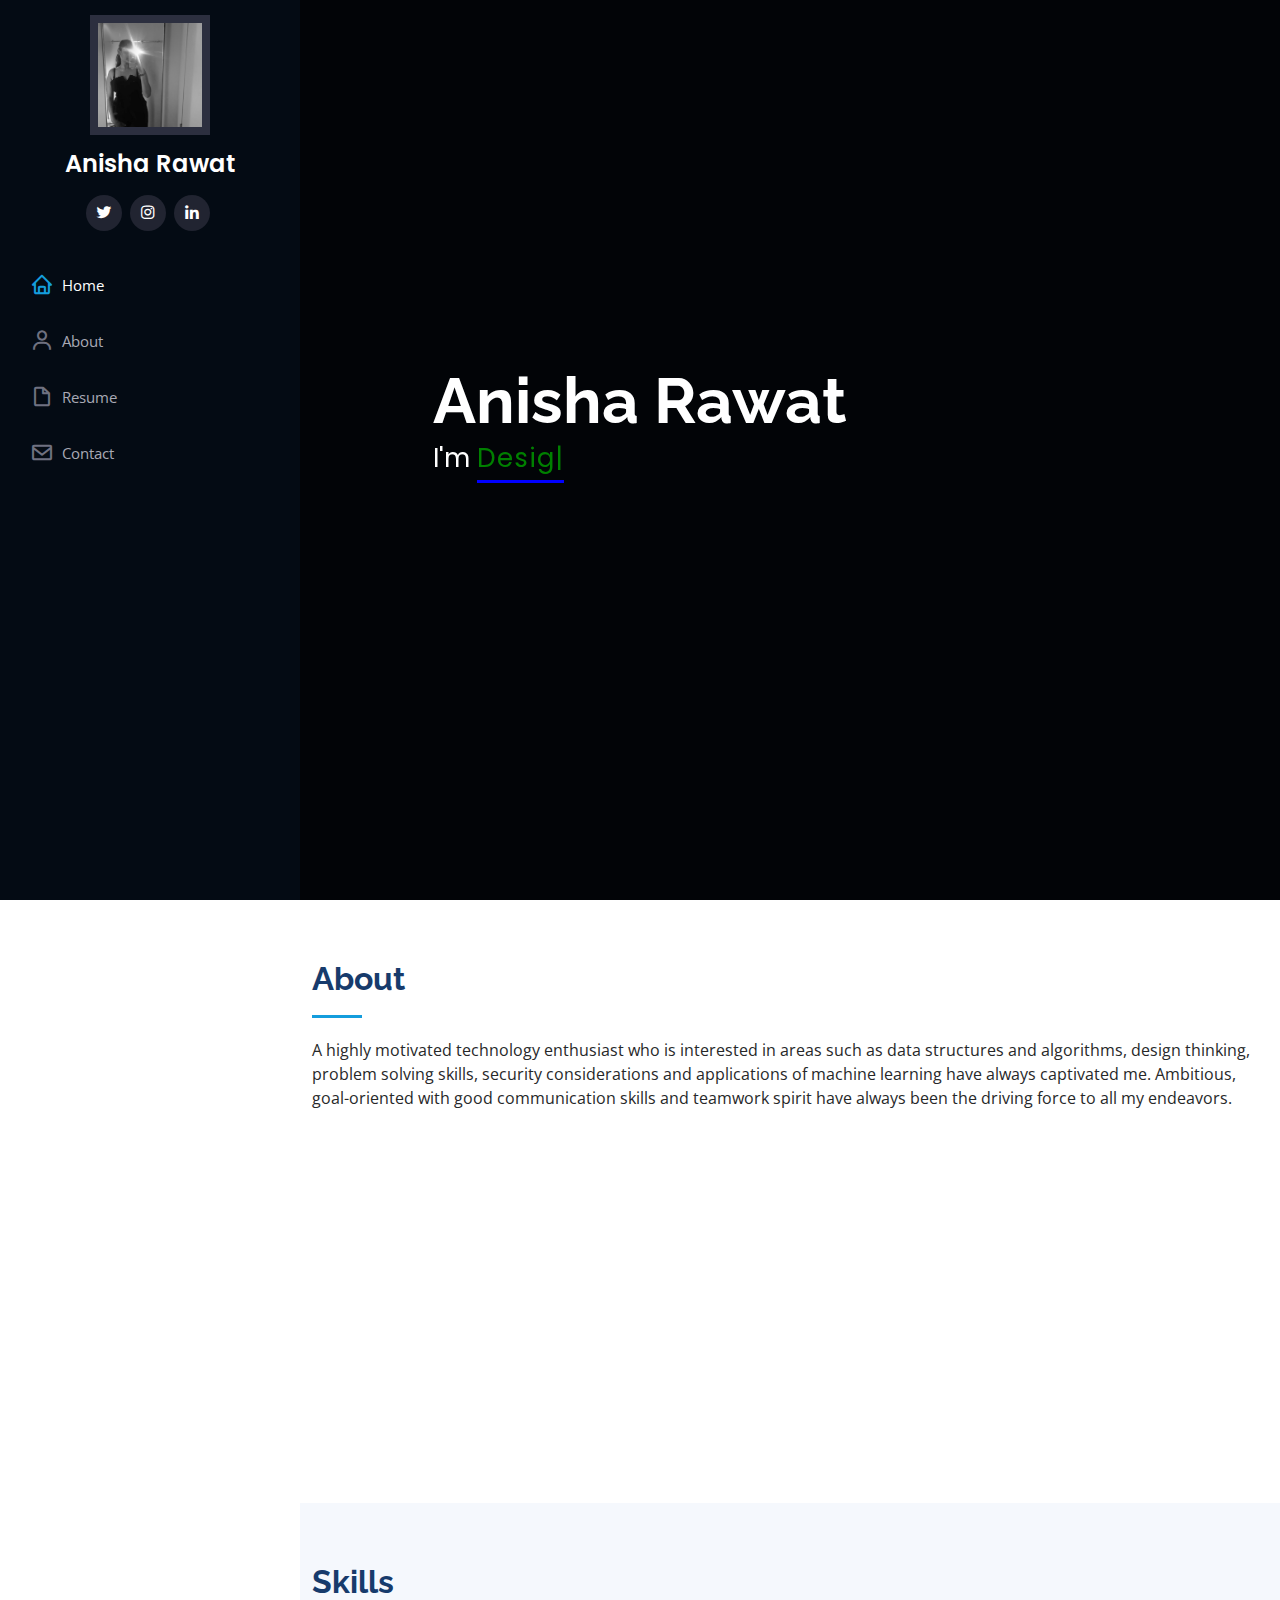
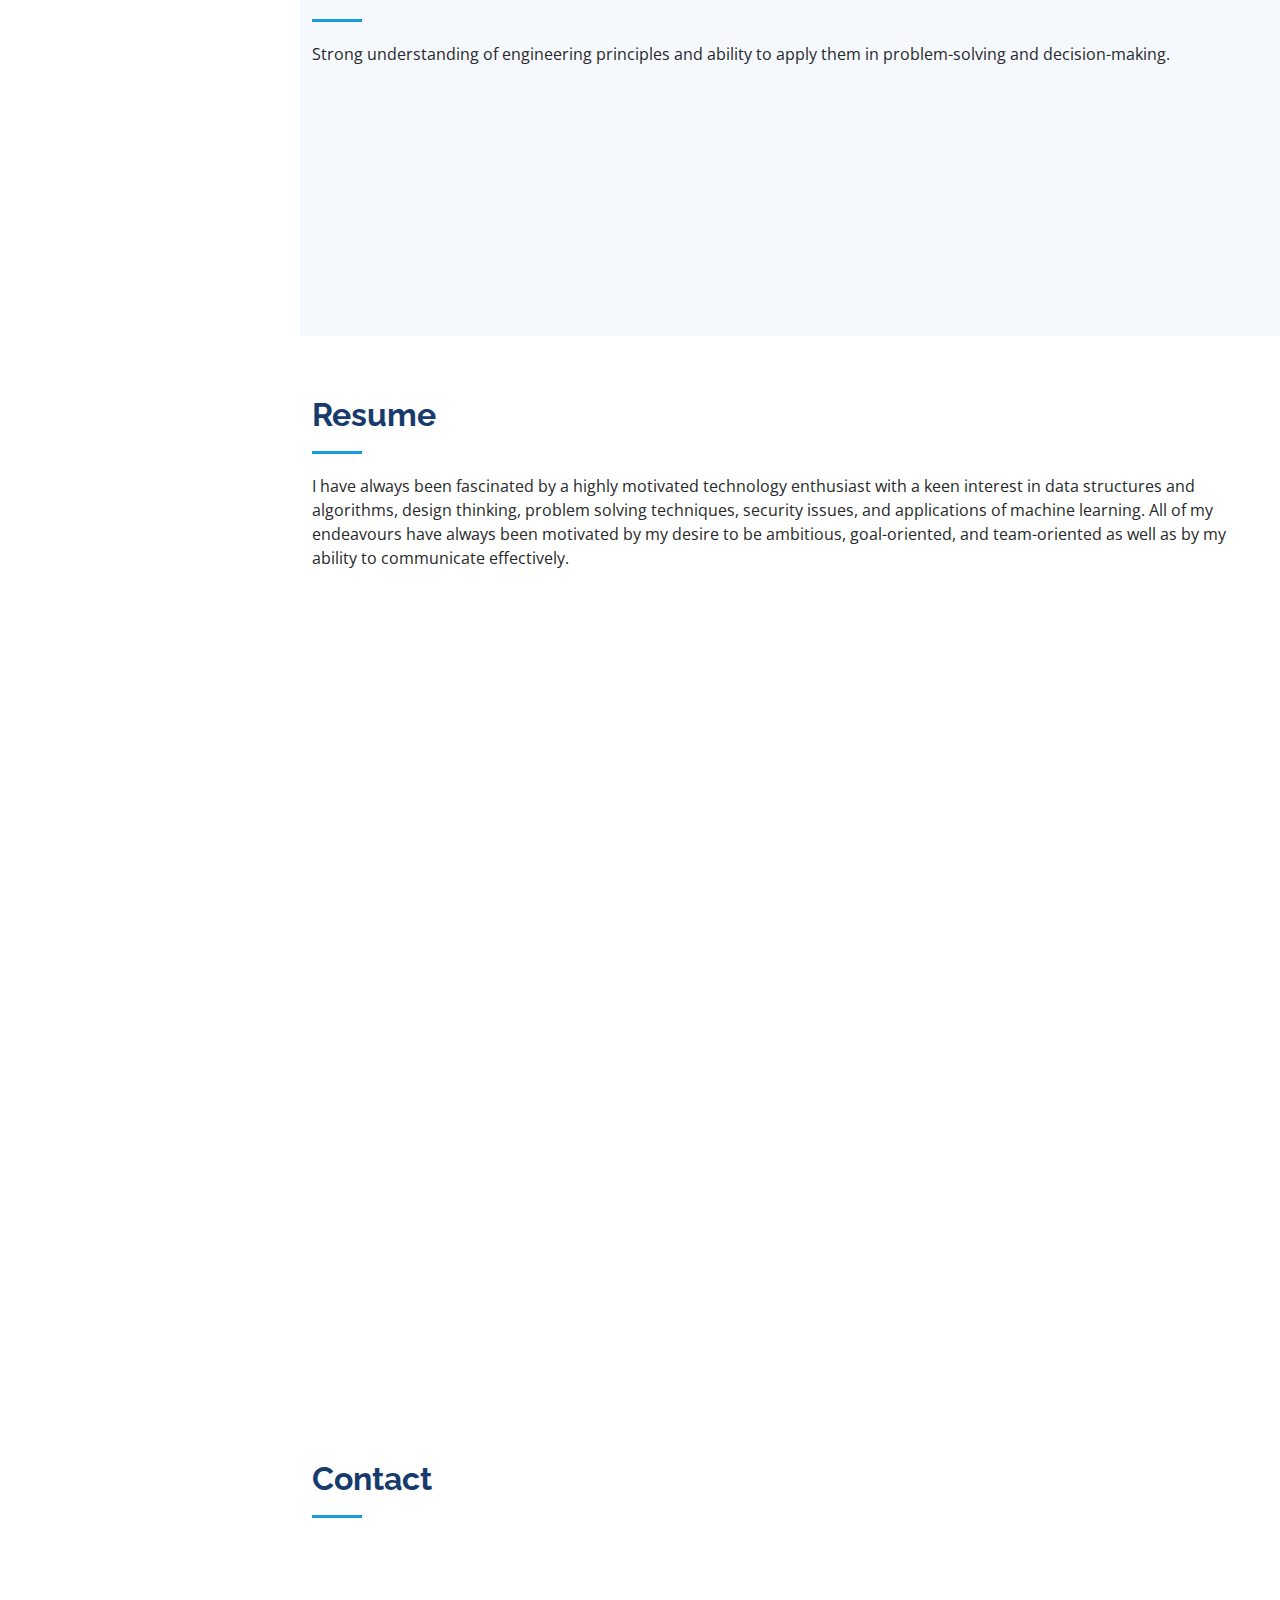
<file: index.html>
<!DOCTYPE html>
<html lang="en">

<head>
  <meta charset="utf-8">
  <meta content="width=device-width, initial-scale=1.0" name="viewport">

  <title>Prolfile</title>
  <meta content="" name="description">
  <meta content="" name="keywords">

  <!-- Favicons -->
  <link href="./assets/img/download.png" rel="icon">
  <link href="assets/img/apple-touch-icon.png" rel="apple-touch-icon">

  <!-- Google Fonts -->
  <link href="https://fonts.googleapis.com/css?family=Open+Sans:300,300i,400,400i,600,600i,700,700i|Raleway:300,300i,400,400i,500,500i,600,600i,700,700i|Poppins:300,300i,400,400i,500,500i,600,600i,700,700i" rel="stylesheet">

  <!-- Vendor CSS Files -->
  <link href="assets/vendor/aos/aos.css" rel="stylesheet">
  <link href="assets/vendor/bootstrap/css/bootstrap.min.css" rel="stylesheet">
  <link href="assets/vendor/bootstrap-icons/bootstrap-icons.css" rel="stylesheet">
  <link href="assets/vendor/boxicons/css/boxicons.min.css" rel="stylesheet">
  <link href="assets/vendor/glightbox/css/glightbox.min.css" rel="stylesheet">
  <link href="assets/vendor/swiper/swiper-bundle.min.css" rel="stylesheet">

  <!-- Template Main CSS File -->
  <link href="assets/css/style.css" rel="stylesheet">

  <!-- =======================================================
  * Template Name: iPortfolio
  * Updated: Mar 10 2023 with Bootstrap v5.2.3
  * Template URL: https://bootstrapmade.com/iportfolio-bootstrap-portfolio-websites-template/
  * Author: BootstrapMade.com
  * License: https://bootstrapmade.com/license/
  ======================================================== -->
</head>

<body>

  <!-- ======= Mobile nav toggle button ======= -->
  <i class="bi bi-list mobile-nav-toggle d-xl-none"></i>

  <!-- ======= Header ======= -->
  <header id="header">
    <div class="d-flex flex-column">

      <div class="profile">
        <img src="./assets/img/WhatsApp Image 2023-05-23 at 9.45.21 PM.jpeg" alt="" >
        <h1 class="text-light"><a href="index.html">Anisha Rawat</a></h1>
        <div class="social-links mt-3 text-center">
          <a href="#" class="twitter"><i class="bx bxl-twitter"></i></a>
          <a href="https://instagram.com/anisha._.rawat?igshid=MzRlODBiNWFlZA==" class="instagram"><i class="bx bxl-instagram"></i></a>
          <a href="https://www.linkedin.com/in/rawat-anisha" class="linkedin"><i class="bx bxl-linkedin"></i></a>
        </div>
      </div>

      <nav id="navbar" class="nav-menu navbar">
        <ul>
          <li><a href="#hero" class="nav-link scrollto active"><i class="bx bx-home"></i> <span>Home</span></a></li>
          <li><a href="#about" class="nav-link scrollto"><i class="bx bx-user"></i> <span>About</span></a></li>
          <li><a href="#resume" class="nav-link scrollto"><i class="bx bx-file-blank"></i> <span>Resume</span></a></li>
         
          <li><a href="#contact" class="nav-link scrollto"><i class="bx bx-envelope"></i> <span>Contact</span></a></li>
        </ul>
      </nav><!-- .nav-menu -->
    </div>
  </header><!-- End Header -->

  <!-- ======= Hero Section ======= -->
  <section id="hero" class="d-flex flex-column justify-content-center align-items-center">
    <div class="hero-container" data-aos="fade-in">
      <h1>Anisha Rawat</h1>
      <p>I'm <span class="typed" data-typed-items="Designer, Developer, Freelancer, Gammer",></span></p>
    </div>
  </section><!-- End Hero -->

  <main id="main">

    <!-- ======= About Section ======= -->
    <section id="about" class="about">
      <div class="container">

        <div class="section-title">
          <h2>About</h2>
          <p>A highly motivated technology enthusiast who is interested in areas such as data structures and algorithms, design thinking, problem solving skills, security considerations and applications of machine learning have always captivated me. Ambitious, goal-oriented with good communication skills and teamwork spirit have always been the driving force to all my endeavors.
          </p>

        <div class="row">
          <div class="col-lg-4" data-aos="fade-right">
            <img src="assets/img/WhatsApp Image 2023-05-23 at 9.45.21 PM.jpeg" class="img-fluid" alt="">
          </div>
          <div class="col-lg-8 pt-4 pt-lg-0 content" data-aos="fade-left">
            <h3>Computer Science</h3>
            <p class="fst-italic">
              
            </p>
            <div class="row">
              <div class="col-lg-6">
                <ul>
                  <li><i class="bi bi-chevron-right"></i> <strong>Birthday:</strong> <span>14 May 2002</span></li>
                  <li><i class="bi bi-chevron-right"></i> <strong>Website:</strong> <span>InternZoro.com</span></li>
                  <li><i class="bi bi-chevron-right"></i> <strong>Phone:</strong> <span>+91 7396307628</span></li>
                  <li><i class="bi bi-chevron-right"></i> <strong>City:</strong> <span>India ,Hyderabad</span></li>
                </ul>
              </div>
              <div class="col-lg-6">
                <ul>
                  <li><i class="bi bi-chevron-right"></i> <strong>Age:</strong> <span>21</span></li>
                  <li><i class="bi bi-chevron-right"></i> <strong>Degree:</strong> <span>Graduation</span></li>
                  <li><i class="bi bi-chevron-right"></i> <strong>PhEmailone:</strong> <span>Anisharawat1405@gmail.com</span></li>
                  <li><i class="bi bi-chevron-right"></i> <strong>Freelance:</strong> <span>Available</span></li>
                </ul>
              </div>
            </div>
           
          </div>
        </div>

      </div>
    </section><!-- End About Section -->

    <!-- ======= Facts Section ======= -->
    

    <!-- ======= Skills Section ======= -->
    <section id="skills" class="skills section-bg">
      <div class="container">

        <div class="section-title">
          <h2>Skills</h2>
          <p>Strong understanding of engineering principles and ability to apply them in problem-solving and decision-making.</p>
        </div>

        <div class="row skills-content">

          <div class="col-lg-6" data-aos="fade-up">

            <div class="progress">
              <span class="skill">Java<i class="val">100%</i></span>
              <div class="progress-bar-wrap">
                <div class="progress-bar" role="progressbar" aria-valuenow="100" aria-valuemin="0" aria-valuemax="100"></div>
              </div>
            </div>

            <div class="progress">
              <span class="skill">c<i class="val">90%</i></span>
              <div class="progress-bar-wrap">
                <div class="progress-bar" role="progressbar" aria-valuenow="90" aria-valuemin="0" aria-valuemax="100"></div>
              </div>
            </div>

            <div class="progress">
              <span class="skill">Python <i class="val">75%</i></span>
              <div class="progress-bar-wrap">
                <div class="progress-bar" role="progressbar" aria-valuenow="75" aria-valuemin="0" aria-valuemax="100"></div>
              </div>
            </div>

          </div>

          <div class="col-lg-6" data-aos="fade-up" data-aos-delay="100">

            <div class="progress">
              <span class="skill">SQL <i class="val">80%</i></span>
              <div class="progress-bar-wrap">
                <div class="progress-bar" role="progressbar" aria-valuenow="80" aria-valuemin="0" aria-valuemax="100"></div>
              </div>
            </div>

            <div class="progress">
              <span class="skill">Web Development <i class="val">90%</i></span>
              <div class="progress-bar-wrap">
                <div class="progress-bar" role="progressbar" aria-valuenow="90" aria-valuemin="0" aria-valuemax="100"></div>
              </div>
            </div>

            <div class="progress">
              <span class="skill">Mongodb<i class="val">55%</i></span>
              <div class="progress-bar-wrap">
                <div class="progress-bar" role="progressbar" aria-valuenow="55" aria-valuemin="0" aria-valuemax="100"></div>
              </div>
            </div>

          </div>

        </div>

      </div>
    </section><!-- End Skills Section -->

    <!-- ======= Resume Section ======= -->
    <section id="resume" class="resume">
      <div class="container">

        <div class="section-title">
          <h2>Resume</h2>
          <p>I have always been fascinated by a highly motivated technology enthusiast with a keen interest in data structures and algorithms, design thinking, problem solving techniques, security issues, and applications of machine learning. All of my endeavours have always been motivated by my desire to be ambitious, goal-oriented, and team-oriented as well as by my ability to communicate effectively.</p>
        </div>

        <div class="row">
          <div class="col-lg-6" data-aos="fade-up">
            <h3 class="resume-title">Sumary</h3>
            <div class="resume-item pb-0">
              <h4>Anisha Rawat</h4>
              <p><em>Engineer with a focus on results who is skilled in project management, CAD modelling, and mechanical design. strong aptitude for problem-solving and a track record of completing projects on schedule and on budget. Cooperative team member and effective communicator. devoted to developing significant solutions that enhance effectiveness and user experience</em></p>
              <ul>
                <li>Hyderabad, Nagole</li>
                <li>7396307628</li>
                <li>Anisharawat1405@gmail.com</li>
              </ul>
            </div>

            <h3 class="resume-title">INTERNSHIPS
            </h3>
            <div class="resume-item">
              <h4>VMware IT Academy</h4>
              <h5>Nov 202 2- Jan 2023</h5>
             
              <p><em>Rochester Institute of Technology, Rochester, NY</em></p>
              <p>	➔	Ncounter in investigating Java Spring Boot and Modern Application Development.
                ➔	Completed the official VMware IT Academy technical course Modern Applications: Core Technical Skills.
              Knowledge obtained: Preparation of the basic VMware Tanzu Platform to manage modern applications and basics of Kubernetes and Containers.
              doing an internship at Dr. D. O.
            </p>
            
            </div>
          </div>
          <div class="col-lg-6" data-aos="fade-up" data-aos-delay="100">
            <h3 class="resume-title">PROJECTS</h3>
            <div class="resume-item">
              <h4></h4>
              <h5>2022 - 2023</h5>
              <p><em> </em></p>
              <ul>
                <li>FlightAware : Website provides details about flights, users can list places, view flight prices, route wise flights, country details, city details,etc. This project is built on HTML, CSS, Java Spring Boot and Heroku Cloud. The Skyscanner API lets us to search for flights and to get live flight prices from ticketing agencies.</li>
                <li>	●	Created a Phishing page using MERN stack with Machine Learning. Involves different metrics such as accuracy, recall, precision and other measures. Data wrangling, data visualization and data cleaning.
                </li>
               
              </ul>
            </div>
            <div class="resume-item">
              <h4>CERTIFICATES</h4>
              <h5>2020 - 2023</h5>
              <p><em>Y</em></p>
              <ul>
                <li>VMware IT Academy 12-hour technical course Modern Applications.</li>
                <li>HackerRank Python basics: covers topics like Scalar Types, Operators and Control Flow, Strings, Collections and Iteration, Modularity and Objects.</li>
                <li>IIT Bombay Techfest participation certificate from 1stop in Artificial Intelligence-Linguify.</li>
                
              </ul>
            </div>
          </div>
        </div>

      </div>
    </section><!-- End Resume Section -->

    <!-- End Services Section -->

   

         


    <!-- ======= Contact Section ======= -->
    <section id="contact" class="contact">
      <div class="container">

        <div class="section-title">
          <h2>Contact</h2>
         </div>

        <div class="row" data-aos="fade-in">

          <div class="col-lg-5 d-flex align-items-stretch">
            <div class="info">
              <div class="address">
                <i class="bi bi-geo-alt"></i>
                <h4>Location:</h4>
                <p>Hyderabad ,Nagole</p>
              </div>

              <div class="email">
                <i class="bi bi-envelope"></i>
                <h4>Email:</h4>
                <p>Anisharawat1405@gmail.com</p>
              </div>

              <div class="phone">
                <i class="bi bi-phone"></i>
                <h4>Call:</h4>
                <p>7396307628</p>
              </div>
          
              <iframe src="https://www.google.com/maps/embed?pb=!1m14!1m12!1m3!1d475.97824453121177!2d78.57725903592262!3d17.372105884400394!2m3!1f0!2f0!3f0!3m2!1i1024!2i768!4f13.1!5e0!3m2!1sen!2sin!4v1684859857803!5m2!1sen!2sin" frameborder="0" style="border:0; width: 100%; height: 290px;" allowfullscreen></iframe>
            </div>

          </div>

          <div class="col-lg-7 mt-5 mt-lg-0 d-flex align-items-stretch">
            <form action="forms/contact.php" method="post" role="form" class="php-email-form">
              <div class="row">
                <div class="form-group col-md-6">
                  <label for="name">Your Name</label>
                  <input type="text" name="name" class="form-control" id="name" required>
                </div>
                <div class="form-group col-md-6">
                  <label for="name">Your Email</label>
                  <input type="email" class="form-control" name="email" id="email" required>
                </div>
              </div>
              <div class="form-group">
                <label for="name">Subject</label>
                <input type="text" class="form-control" name="subject" id="subject" required>
              </div>
              <div class="form-group">
                <label for="name">Message</label>
                <textarea class="form-control" name="message" rows="10" required></textarea>
              </div>
              <div class="my-3">
                <div class="loading">Loading</div>
                <div class="error-message"></div>
                <div class="sent-message">Your message has been sent. Thank you!</div>
              </div>
              <div class="text-center"><button type="submit">Send Message</button></div>
            </form>
          </div>

        </div>

      </div>
    </section><!-- End Contact Section -->

  </main><!-- End #main -->

  <!-- ======= Footer ======= -->
 

  <a href="#" class="back-to-top d-flex align-items-center justify-content-center"><i class="bi bi-arrow-up-short"></i></a>

  <!-- Vendor JS Files -->
  <script src="assets/vendor/purecounter/purecounter_vanilla.js"></script>
  <script src="assets/vendor/aos/aos.js"></script>
  <script src="assets/vendor/bootstrap/js/bootstrap.bundle.min.js"></script>
  <script src="assets/vendor/glightbox/js/glightbox.min.js"></script>
  <script src="assets/vendor/isotope-layout/isotope.pkgd.min.js"></script>
  <script src="assets/vendor/swiper/swiper-bundle.min.js"></script>
  <script src="assets/vendor/typed.js/typed.min.js"></script>
  <script src="assets/vendor/waypoints/noframework.waypoints.js"></script>
  <script src="assets/vendor/php-email-form/validate.js"></script>

  <!-- Template Main JS File -->
  <script src="assets/js/main.js"></script>

</body>

</html>
</file>
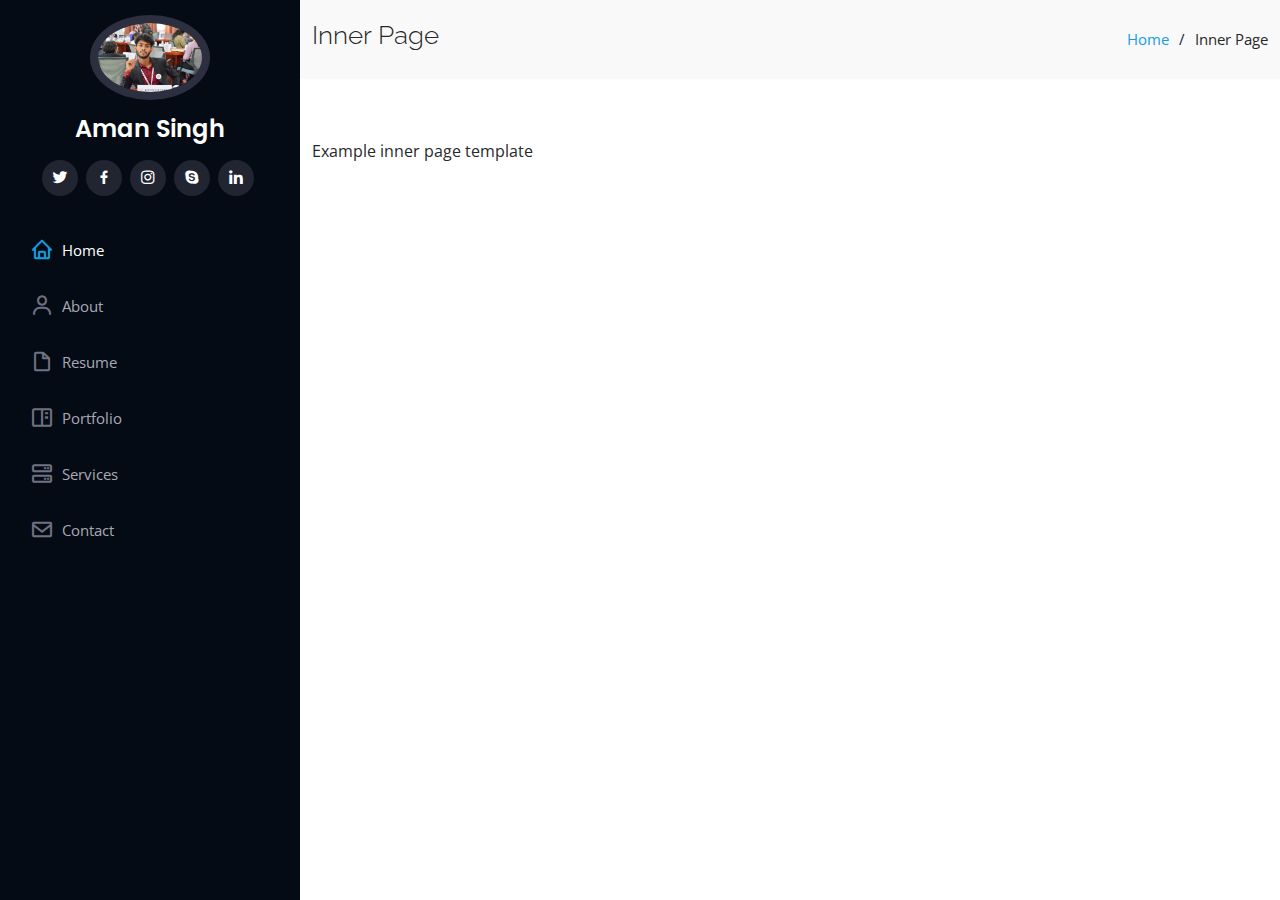
<file: inner-page.html>
<!DOCTYPE html>
<html lang="en">

<head>
  <meta charset="utf-8">
  <meta content="width=device-width, initial-scale=1.0" name="viewport">

  <title>Inner Page - iPortfolio Bootstrap Template</title>
  <meta content="" name="description">
  <meta content="" name="keywords">

  <!-- Favicons -->
  <link href="assets/img/favicon.png" rel="icon">
  <link href="assets/img/apple-touch-icon.png" rel="apple-touch-icon">

  <!-- Google Fonts -->
  <link href="https://fonts.googleapis.com/css?family=Open+Sans:300,300i,400,400i,600,600i,700,700i|Raleway:300,300i,400,400i,500,500i,600,600i,700,700i|Poppins:300,300i,400,400i,500,500i,600,600i,700,700i" rel="stylesheet">

  <!-- Vendor CSS Files -->
  <link href="assets/vendor/aos/aos.css" rel="stylesheet">
  <link href="assets/vendor/bootstrap/css/bootstrap.min.css" rel="stylesheet">
  <link href="assets/vendor/bootstrap-icons/bootstrap-icons.css" rel="stylesheet">
  <link href="assets/vendor/boxicons/css/boxicons.min.css" rel="stylesheet">
  <link href="assets/vendor/glightbox/css/glightbox.min.css" rel="stylesheet">
  <link href="assets/vendor/swiper/swiper-bundle.min.css" rel="stylesheet">

  <!-- Template Main CSS File -->
  <link href="assets/css/style.css" rel="stylesheet">

  <!-- =======================================================
  * Template Name: iPortfolio
  * Updated: Mar 10 2023 with Bootstrap v5.2.3
  * Template URL: https://bootstrapmade.com/iportfolio-bootstrap-portfolio-websites-template/
  * Author: BootstrapMade.com
  * License: https://bootstrapmade.com/license/
  ======================================================== -->
</head>

<body>

  <!-- ======= Mobile nav toggle button ======= -->
  <i class="bi bi-list mobile-nav-toggle d-xl-none"></i>

  <!-- ======= Header ======= -->
  <header id="header">
    <div class="d-flex flex-column">

      <div class="profile">
        <img src="./assets/img/WhatsApp Image 2023-05-23 at 5.34.30 PM.jpeg" alt="" class="img-fluid rounded-circle">
        <h1 class="text-light"><a href="index.html">Aman Singh</a></h1>
        <div class="social-links mt-3 text-center">
          <a href="#" class="twitter"><i class="bx bxl-twitter"></i></a>
          <a href="#" class="facebook"><i class="bx bxl-facebook"></i></a>
          <a href="#" class="instagram"><i class="bx bxl-instagram"></i></a>
          <a href="#" class="google-plus"><i class="bx bxl-skype"></i></a>
          <a href="#" class="linkedin"><i class="bx bxl-linkedin"></i></a>
        </div>
      </div>

      <nav id="navbar" class="nav-menu navbar">
        <ul>
          <li><a href="#hero" class="nav-link scrollto active"><i class="bx bx-home"></i> <span>Home</span></a></li>
          <li><a href="#about" class="nav-link scrollto"><i class="bx bx-user"></i> <span>About</span></a></li>
          <li><a href="#resume" class="nav-link scrollto"><i class="bx bx-file-blank"></i> <span>Resume</span></a></li>
          <li><a href="#portfolio" class="nav-link scrollto"><i class="bx bx-book-content"></i> <span>Portfolio</span></a></li>
          <li><a href="#services" class="nav-link scrollto"><i class="bx bx-server"></i> <span>Services</span></a></li>
          <li><a href="#contact" class="nav-link scrollto"><i class="bx bx-envelope"></i> <span>Contact</span></a></li>
        </ul>
      </nav><!-- .nav-menu -->
    </div>
  </header><!-- End Header -->

  <main id="main">

    <!-- ======= Breadcrumbs ======= -->
    <section class="breadcrumbs">
      <div class="container">

        <div class="d-flex justify-content-between align-items-center">
          <h2>Inner Page</h2>
          <ol>
            <li><a href="index.html">Home</a></li>
            <li>Inner Page</li>
          </ol>
        </div>

      </div>
    </section><!-- End Breadcrumbs -->

    <section class="inner-page">
      <div class="container">
        <p>
          Example inner page template
        </p>
      </div>
    </section>

  </main><!-- End #main -->

  <!-- ======= Footer ======= -->
 

  <a href="#" class="back-to-top d-flex align-items-center justify-content-center"><i class="bi bi-arrow-up-short"></i></a>

  <!-- Vendor JS Files -->
  <script src="assets/vendor/purecounter/purecounter_vanilla.js"></script>
  <script src="assets/vendor/aos/aos.js"></script>
  <script src="assets/vendor/bootstrap/js/bootstrap.bundle.min.js"></script>
  <script src="assets/vendor/glightbox/js/glightbox.min.js"></script>
  <script src="assets/vendor/isotope-layout/isotope.pkgd.min.js"></script>
  <script src="assets/vendor/swiper/swiper-bundle.min.js"></script>
  <script src="assets/vendor/typed.js/typed.min.js"></script>
  <script src="assets/vendor/waypoints/noframework.waypoints.js"></script>
  <script src="assets/vendor/php-email-form/validate.js"></script>

  <!-- Template Main JS File -->
  <script src="assets/js/main.js"></script>

</body>

</html>
</file>
<file: assets/css/style.css>
/**
* Template Name: iPortfolio
* Updated: Mar 10 2023 with Bootstrap v5.2.3
* Template URL: https://bootstrapmade.com/iportfolio-bootstrap-portfolio-websites-template/
* Author: BootstrapMade.com
* License: https://bootstrapmade.com/license/
*/

/*--------------------------------------------------------------
# General
--------------------------------------------------------------*/
body {
  font-family: "Open Sans", sans-serif;
  color: #272829;
}

a {
  color: #149ddd;
  text-decoration: none;
}

a:hover {
  color: #37b3ed;
  text-decoration: none;
}

h1,
h2,
h3,
h4,
h5,
h6 {
  font-family: "Raleway", sans-serif;
}

/*--------------------------------------------------------------
# Back to top button
--------------------------------------------------------------*/
.back-to-top {
  position: fixed;
  visibility: hidden;
  opacity: 0;
  right: 15px;
  bottom: 15px;
  z-index: 996;
  background: #149ddd;
  width: 40px;
  height: 40px;
  border-radius: 50px;
  transition: all 0.4s;
}

.back-to-top i {
  font-size: 28px;
  color: #fff;
  line-height: 0;
}

.back-to-top:hover {
  background: #2eafec;
  color: #fff;
}

.back-to-top.active {
  visibility: visible;
  opacity: 1;
}

/*--------------------------------------------------------------
# Header
--------------------------------------------------------------*/
#header {
  position: fixed;
  top: 0;
  left: 0;
  bottom: 0;
  width: 300px;
  transition: all ease-in-out 0.5s;
  z-index: 9997;
  transition: all 0.5s;
  padding: 0 15px;
  background: #040b14;
  overflow-y: auto;
}

#header .profile img {
  margin: 15px auto;
  display: block;
  width: 120px;
  border: 8px solid #2c2f3f;
}

#header .profile h1 {
  font-size: 24px;
  margin: 0;
  padding: 0;
  font-weight: 600;
  -moz-text-align-last: center;
  text-align-last: center;
  font-family: "Poppins", sans-serif;
}

#header .profile h1 a,
#header .profile h1 a:hover {
  color: #fff;
  text-decoration: none;
}

#header .profile .social-links a {
  font-size: 18px;
  display: inline-block;
  background: #212431;
  color: #fff;
  line-height: 1;
  padding: 8px 0;
  margin-right: 4px;
  border-radius: 50%;
  text-align: center;
  width: 36px;
  height: 36px;
  transition: 0.3s;
}

#header .profile .social-links a:hover {
  background: #149ddd;
  color: #fff;
  text-decoration: none;
}

#main {
  margin-left: 300px;
}

@media (max-width: 1199px) {
  #header {
    left: -300px;
  }

  #main {
    margin-left: 0;
  }
}

/*--------------------------------------------------------------
# Navigation Menu
--------------------------------------------------------------*/
/* Desktop Navigation */
.nav-menu {
  padding: 30px 0 0 0;
}

.nav-menu * {
  margin: 0;
  padding: 0;
  list-style: none;
}

.nav-menu>ul>li {
  position: relative;
  white-space: nowrap;
}

.nav-menu a,
.nav-menu a:focus {
  display: flex;
  align-items: center;
  color: #a8a9b4;
  padding: 12px 15px;
  margin-bottom: 8px;
  transition: 0.3s;
  font-size: 15px;
}

.nav-menu a i,
.nav-menu a:focus i {
  font-size: 24px;
  padding-right: 8px;
  color: #6f7180;
}

.nav-menu a:hover,
.nav-menu .active,
.nav-menu .active:focus,
.nav-menu li:hover>a {
  text-decoration: none;
  color: #fff;
}

.nav-menu a:hover i,
.nav-menu .active i,
.nav-menu .active:focus i,
.nav-menu li:hover>a i {
  color: #149ddd;
}

/* Mobile Navigation */
.mobile-nav-toggle {
  position: fixed;
  right: 15px;
  top: 15px;
  z-index: 9998;
  border: 0;
  font-size: 24px;
  transition: all 0.4s;
  outline: none !important;
  background-color: #149ddd;
  color: #fff;
  width: 40px;
  height: 40px;
  display: inline-flex;
  align-items: center;
  justify-content: center;
  line-height: 0;
  border-radius: 50px;
  cursor: pointer;
}

.mobile-nav-active {
  overflow: hidden;
}

.mobile-nav-active #header {
  left: 0;
}

/*--------------------------------------------------------------
# Hero Section
--------------------------------------------------------------*/
#hero {
  width: 100%;
  height: 100vh;
  background-color:black;
  background-size: cover;
}

#hero:before {
  content: "";
  background: rgba(5, 13, 24, 0.3);
  position: absolute;
  bottom: 0;
  top: 0;
  left: 0;
  right: 0;
  z-index: 1;
}

#hero .hero-container {
  position: relative;
  z-index: 2;
  min-width: 300px;
}

#hero h1 {
  margin: 0 0 10px 0;
  font-size: 64px;
  font-weight: 700;
  line-height: 56px;
  color: #fff;
}

#hero p {
  color: #ffffff;
  margin-bottom: 50px;
  font-size: 26px;
  font-family: "Poppins", sans-serif;
}

#hero p span {
  color: green;
  padding-bottom: 4px;
  letter-spacing: 1px;
  border-bottom: 3px solid blue;
}

@media (min-width: 1024px) {
  #hero {
    background-attachment: fixed;
  }
}

@media (max-width: 768px) {
  #hero h1 {
    font-size: 28px;
    line-height: 36px;
  }

  #hero h2 {
    font-size: 18px;
    line-height: 24px;
    margin-bottom: 30px;
  }
}

/*--------------------------------------------------------------
# Sections General
--------------------------------------------------------------*/
section {
  padding: 60px 0;
  overflow: hidden;
}

.section-bg {
  background: #f5f8fd;
}

.section-title {
  padding-bottom: 30px;
}

.section-title h2 {
  font-size: 32px;
  font-weight: bold;
  margin-bottom: 20px;
  padding-bottom: 20px;
  position: relative;
  color: #173b6c;
}

.section-title h2::after {
  content: "";
  position: absolute;
  display: block;
  width: 50px;
  height: 3px;
  background: #149ddd;
  bottom: 0;
  left: 0;
}

.section-title p {
  margin-bottom: 0;
}

/*--------------------------------------------------------------
# About
--------------------------------------------------------------*/
.about .content h3 {
  font-weight: 700;
  font-size: 26px;
  color: #173b6c;
}

.about .content ul {
  list-style: none;
  padding: 0;
}

.about .content ul li {
  margin-bottom: 20px;
  display: flex;
  align-items: center;
}

.about .content ul strong {
  margin-right: 10px;
}

.about .content ul i {
  font-size: 16px;
  margin-right: 5px;
  color: #149ddd;
  line-height: 0;
}

.about .content p:last-child {
  margin-bottom: 0;
}

/*--------------------------------------------------------------
# Facts
--------------------------------------------------------------*/
.facts {
  padding-bottom: 30px;
}

.facts .count-box {
  padding: 30px;
  width: 100%;
}

.facts .count-box i {
  display: block;
  font-size: 44px;
  color: #149ddd;
  float: left;
  line-height: 0;
}

.facts .count-box span {
  font-size: 48px;
  line-height: 40px;
  display: block;
  font-weight: 700;
  color: #050d18;
  margin-left: 60px;
}

.facts .count-box p {
  padding: 15px 0 0 0;
  margin: 0 0 0 60px;
  font-family: "Raleway", sans-serif;
  font-size: 14px;
  color: #122f57;
}

.facts .count-box a {
  font-weight: 600;
  display: block;
  margin-top: 20px;
  color: #122f57;
  font-size: 15px;
  font-family: "Poppins", sans-serif;
  transition: ease-in-out 0.3s;
}

.facts .count-box a:hover {
  color: #1f5297;
}

/*--------------------------------------------------------------
# Akills
--------------------------------------------------------------*/
.skills .progress {
  height: 60px;
  display: block;
  background: none;
  border-radius: 0;
}

.skills .progress .skill {
  padding: 0;
  margin: 0 0 6px 0;
  text-transform: uppercase;
  display: block;
  font-weight: 600;
  font-family: "Poppins", sans-serif;
  color: #050d18;
}

.skills .progress .skill .val {
  float: right;
  font-style: normal;
}

.skills .progress-bar-wrap {
  background: #dce8f8;
  height: 10px;
}

.skills .progress-bar {
  width: 1px;
  height: 10px;
  transition: 0.9s;
  background-color: #149ddd;
}

/*--------------------------------------------------------------
# Resume
--------------------------------------------------------------*/
.resume .resume-title {
  font-size: 26px;
  font-weight: 700;
  margin-top: 20px;
  margin-bottom: 20px;
  color: #050d18;
}

.resume .resume-item {
  padding: 0 0 20px 20px;
  margin-top: -2px;
  border-left: 2px solid #1f5297;
  position: relative;
}

.resume .resume-item h4 {
  line-height: 18px;
  font-size: 18px;
  font-weight: 600;
  text-transform: uppercase;
  font-family: "Poppins", sans-serif;
  color: #050d18;
  margin-bottom: 10px;
}

.resume .resume-item h5 {
  font-size: 16px;
  background: #e4edf9;
  padding: 5px 15px;
  display: inline-block;
  font-weight: 600;
  margin-bottom: 10px;
}

.resume .resume-item ul {
  padding-left: 20px;
}

.resume .resume-item ul li {
  padding-bottom: 10px;
}

.resume .resume-item:last-child {
  padding-bottom: 0;
}

.resume .resume-item::before {
  content: "";
  position: absolute;
  width: 16px;
  height: 16px;
  border-radius: 50px;
  left: -9px;
  top: 0;
  background: #fff;
  border: 2px solid #1f5297;
}

/*--------------------------------------------------------------
# Portfolio
--------------------------------------------------------------*/
.portfolio .portfolio-item {
  margin-bottom: 30px;
}

.portfolio #portfolio-flters {
  padding: 0;
  margin: 0 auto 35px auto;
  list-style: none;
  text-align: center;
  background: #fff;
  border-radius: 50px;
  padding: 2px 15px;
}

.portfolio #portfolio-flters li {
  cursor: pointer;
  display: inline-block;
  padding: 10px 15px 8px 15px;
  font-size: 14px;
  font-weight: 600;
  line-height: 1;
  text-transform: uppercase;
  color: #272829;
  margin-bottom: 5px;
  transition: all 0.3s ease-in-out;
}

.portfolio #portfolio-flters li:hover,
.portfolio #portfolio-flters li.filter-active {
  color: #149ddd;
}

.portfolio #portfolio-flters li:last-child {
  margin-right: 0;
}

.portfolio .portfolio-wrap {
  transition: 0.3s;
  position: relative;
  overflow: hidden;
  z-index: 1;
}

.portfolio .portfolio-wrap::before {
  content: "";
  background: rgba(255, 255, 255, 0.5);
  position: absolute;
  left: 0;
  right: 0;
  top: 0;
  bottom: 0;
  transition: all ease-in-out 0.3s;
  z-index: 2;
  opacity: 0;
}

.portfolio .portfolio-wrap .portfolio-links {
  opacity: 1;
  left: 0;
  right: 0;
  bottom: -60px;
  z-index: 3;
  position: absolute;
  transition: all ease-in-out 0.3s;
  display: flex;
  justify-content: center;
}

.portfolio .portfolio-wrap .portfolio-links a {
  color: #fff;
  font-size: 28px;
  text-align: center;
  background: rgba(20, 157, 221, 0.75);
  transition: 0.3s;
  width: 50%;
}

.portfolio .portfolio-wrap .portfolio-links a:hover {
  background: rgba(20, 157, 221, 0.95);
}

.portfolio .portfolio-wrap .portfolio-links a+a {
  border-left: 1px solid #37b3ed;
}

.portfolio .portfolio-wrap:hover::before {
  top: 0;
  left: 0;
  right: 0;
  bottom: 0;
  opacity: 1;
}

.portfolio .portfolio-wrap:hover .portfolio-links {
  opacity: 1;
  bottom: 0;
}

/*--------------------------------------------------------------
# Portfolio Details
--------------------------------------------------------------*/
.portfolio-details {
  padding-top: 40px;
}

.portfolio-details .portfolio-details-slider img {
  width: 100%;
}

.portfolio-details .portfolio-details-slider .swiper-pagination {
  margin-top: 20px;
  position: relative;
}

.portfolio-details .portfolio-details-slider .swiper-pagination .swiper-pagination-bullet {
  width: 12px;
  height: 12px;
  background-color: #fff;
  opacity: 1;
  border: 1px solid #149ddd;
}

.portfolio-details .portfolio-details-slider .swiper-pagination .swiper-pagination-bullet-active {
  background-color: #149ddd;
}

.portfolio-details .portfolio-info {
  padding: 30px;
  box-shadow: 0px 0 30px rgba(5, 13, 24, 0.08);
}

.portfolio-details .portfolio-info h3 {
  font-size: 22px;
  font-weight: 700;
  margin-bottom: 20px;
  padding-bottom: 20px;
  border-bottom: 1px solid #eee;
}

.portfolio-details .portfolio-info ul {
  list-style: none;
  padding: 0;
  font-size: 15px;
}

.portfolio-details .portfolio-info ul li+li {
  margin-top: 10px;
}

.portfolio-details .portfolio-description {
  padding-top: 30px;
}

.portfolio-details .portfolio-description h2 {
  font-size: 26px;
  font-weight: 700;
  margin-bottom: 20px;
}

.portfolio-details .portfolio-description p {
  padding: 0;
}

/*--------------------------------------------------------------
# Services
--------------------------------------------------------------*/
.services .icon-box {
  margin-bottom: 20px;
}

.services .icon {
  float: left;
  display: flex;
  align-items: center;
  justify-content: center;
  width: 54px;
  height: 54px;
  background: #149ddd;
  border-radius: 50%;
  transition: 0.5s;
  border: 1px solid #149ddd;
}

.services .icon i {
  color: #fff;
  font-size: 24px;
  line-height: 0;
}

.services .icon-box:hover .icon {
  background: #fff;
}

.services .icon-box:hover .icon i {
  color: #149ddd;
}

.services .title {
  margin-left: 80px;
  font-weight: 700;
  margin-bottom: 15px;
  font-size: 18px;
}

.services .title a {
  color: #343a40;
}

.services .title a:hover {
  color: #149ddd;
}

.services .description {
  margin-left: 80px;
  line-height: 24px;
  font-size: 14px;
}

/*--------------------------------------------------------------
# Testimonials
--------------------------------------------------------------*/
.testimonials .testimonials-carousel,
.testimonials .testimonials-slider {
  overflow: hidden;
}

.testimonials .testimonial-item {
  box-sizing: content-box;
  text-align: center;
  min-height: 320px;
}

.testimonials .testimonial-item .testimonial-img {
  width: 90px;
  border-radius: 50%;
  margin: 0 auto;
}

.testimonials .testimonial-item h3 {
  font-size: 18px;
  font-weight: bold;
  margin: 10px 0 5px 0;
  color: #111;
}

.testimonials .testimonial-item h4 {
  font-size: 14px;
  color: #999;
  margin: 0;
}

.testimonials .testimonial-item .quote-icon-left,
.testimonials .testimonial-item .quote-icon-right {
  color: #c3e8fa;
  font-size: 26px;
}

.testimonials .testimonial-item .quote-icon-left {
  display: inline-block;
  left: -5px;
  position: relative;
}

.testimonials .testimonial-item .quote-icon-right {
  display: inline-block;
  right: -5px;
  position: relative;
  top: 10px;
}

.testimonials .testimonial-item p {
  font-style: italic;
  margin: 0 15px 15px 15px;
  padding: 20px;
  background: #fff;
  position: relative;
  margin-bottom: 35px;
  border-radius: 6px;
  box-shadow: 0px 2px 15px rgba(0, 0, 0, 0.1);
}

.testimonials .testimonial-item p::after {
  content: "";
  width: 0;
  height: 0;
  border-top: 20px solid #fff;
  border-right: 20px solid transparent;
  border-left: 20px solid transparent;
  position: absolute;
  bottom: -20px;
  left: calc(50% - 20px);
}

.testimonials .swiper-pagination {
  margin-top: 20px;
  position: relative;
}

.testimonials .swiper-pagination .swiper-pagination-bullet {
  width: 12px;
  height: 12px;
  background-color: #fff;
  opacity: 1;
  border: 1px solid #149ddd;
}

.testimonials .swiper-pagination .swiper-pagination-bullet-active {
  background-color: #149ddd;
}

/*--------------------------------------------------------------
# Contact
--------------------------------------------------------------*/
.contact {
  padding-bottom: 130px;
}

.contact .info {
  padding: 30px;
  background: #fff;
  width: 100%;
  box-shadow: 0 0 24px 0 rgba(0, 0, 0, 0.12);
}

.contact .info i {
  font-size: 20px;
  color: #149ddd;
  float: left;
  width: 44px;
  height: 44px;
  background: #dff3fc;
  display: flex;
  justify-content: center;
  align-items: center;
  border-radius: 50px;
  transition: all 0.3s ease-in-out;
}

.contact .info h4 {
  padding: 0 0 0 60px;
  font-size: 22px;
  font-weight: 600;
  margin-bottom: 5px;
  color: #050d18;
}

.contact .info p {
  padding: 0 0 10px 60px;
  margin-bottom: 20px;
  font-size: 14px;
  color: #173b6c;
}

.contact .info .email p {
  padding-top: 5px;
}

.contact .info .social-links {
  padding-left: 60px;
}

.contact .info .social-links a {
  font-size: 18px;
  display: inline-block;
  background: #333;
  color: #fff;
  line-height: 1;
  padding: 8px 0;
  border-radius: 50%;
  text-align: center;
  width: 36px;
  height: 36px;
  transition: 0.3s;
  margin-right: 10px;
}

.contact .info .social-links a:hover {
  background: #149ddd;
  color: #fff;
}

.contact .info .email:hover i,
.contact .info .address:hover i,
.contact .info .phone:hover i {
  background: #149ddd;
  color: #fff;
}

.contact .php-email-form {
  width: 100%;
  padding: 30px;
  background: #fff;
  box-shadow: 0 0 24px 0 rgba(0, 0, 0, 0.12);
}

.contact .php-email-form .form-group {
  padding-bottom: 8px;
}

.contact .php-email-form .validate {
  display: none;
  color: red;
  margin: 0 0 15px 0;
  font-weight: 400;
  font-size: 13px;
}

.contact .php-email-form .error-message {
  display: none;
  color: #fff;
  background: #ed3c0d;
  text-align: left;
  padding: 15px;
  font-weight: 600;
}

.contact .php-email-form .error-message br+br {
  margin-top: 25px;
}

.contact .php-email-form .sent-message {
  display: none;
  color: #fff;
  background: #18d26e;
  text-align: center;
  padding: 15px;
  font-weight: 600;
}

.contact .php-email-form .loading {
  display: none;
  background: #fff;
  text-align: center;
  padding: 15px;
}

.contact .php-email-form .loading:before {
  content: "";
  display: inline-block;
  border-radius: 50%;
  width: 24px;
  height: 24px;
  margin: 0 10px -6px 0;
  border: 3px solid #18d26e;
  border-top-color: #eee;
  animation: animate-loading 1s linear infinite;
}

.contact .php-email-form .form-group {
  margin-bottom: 15px;
}

.contact .php-email-form label {
  padding-bottom: 8px;
}

.contact .php-email-form input,
.contact .php-email-form textarea {
  border-radius: 0;
  box-shadow: none;
  font-size: 14px;
}

.contact .php-email-form input {
  height: 44px;
}

.contact .php-email-form textarea {
  padding: 10px 15px;
}

.contact .php-email-form button[type=submit] {
  background: #149ddd;
  border: 0;
  padding: 10px 24px;
  color: #fff;
  transition: 0.4s;
  border-radius: 4px;
}

.contact .php-email-form button[type=submit]:hover {
  background: #37b3ed;
}

@keyframes animate-loading {
  0% {
    transform: rotate(0deg);
  }

  100% {
    transform: rotate(360deg);
  }
}

/*--------------------------------------------------------------
# Breadcrumbs
--------------------------------------------------------------*/
.breadcrumbs {
  padding: 20px 0;
  background: #f9f9f9;
}

.breadcrumbs h2 {
  font-size: 26px;
  font-weight: 300;
}

.breadcrumbs ol {
  display: flex;
  flex-wrap: wrap;
  list-style: none;
  padding: 0;
  margin: 0;
  font-size: 15px;
}

.breadcrumbs ol li+li {
  padding-left: 10px;
}

.breadcrumbs ol li+li::before {
  display: inline-block;
  padding-right: 10px;
  color: #0e2442;
  content: "/";
}

@media (max-width: 768px) {
  .breadcrumbs .d-flex {
    display: block !important;
  }

  .breadcrumbs ol {
    display: block;
  }

  .breadcrumbs ol li {
    display: inline-block;
  }
}

/*--------------------------------------------------------------
# Footer
--------------------------------------------------------------*/
#footer {
  padding: 15px;
  color: #f4f6fd;
  font-size: 14px;
  position: fixed;
  left: 0;
  bottom: 0;
  width: 300px;
  z-index: 9999;
  background: #040b14;
}

#footer .copyright {
  text-align: center;
}

#footer .credits {
  padding-top: 5px;
  text-align: center;
  font-size: 13px;
  color: #eaebf0;
}

@media (max-width: 1199px) {
  #footer {
    position: static;
    width: auto;
    padding-right: 20px 15px;
  }
}
</file>
